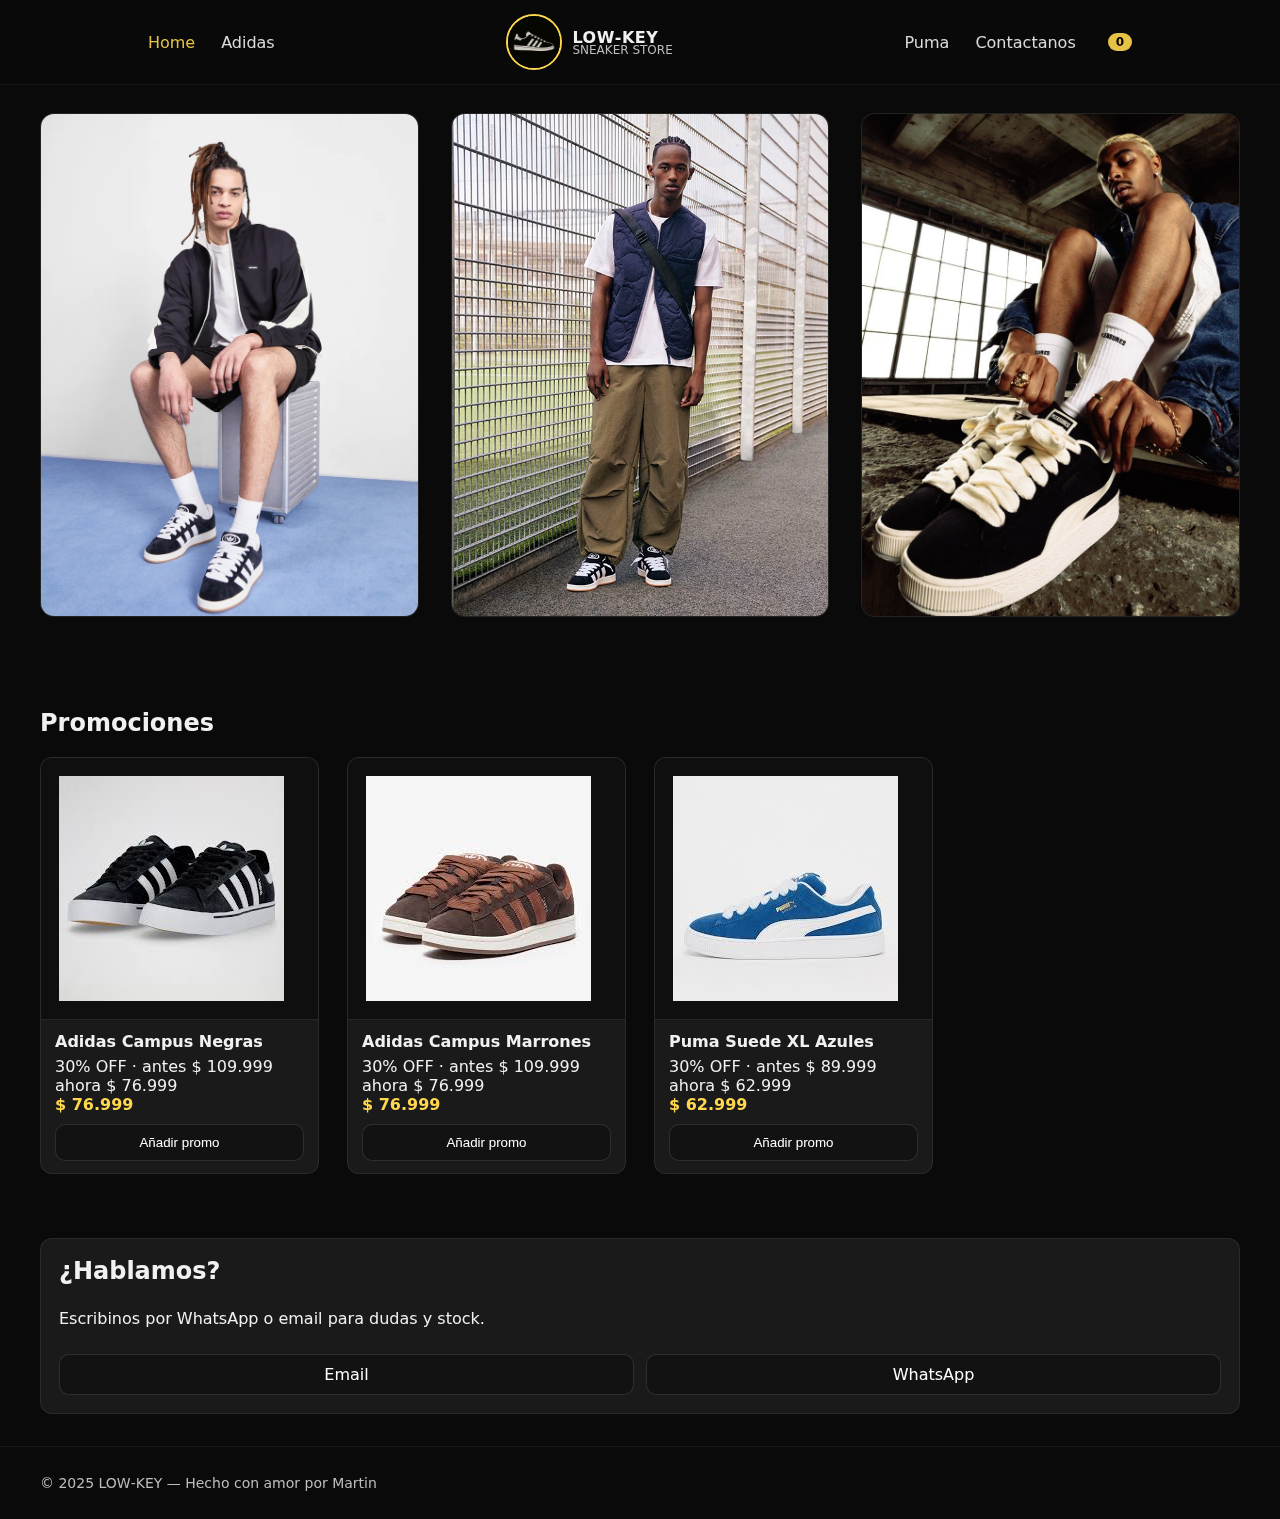
<file: index.html>
<!DOCTYPE html>
<html lang="es" data-page="home">
<head>
  <meta charset="UTF-8" />
  <meta name="viewport" content="width=device-width, initial-scale=1" />
  <title>LOW‑KEY | Sneaker Store</title>
  <link rel="stylesheet" href="styles.css" />
</head>
<body>
<header>
  <div class="container navbar">
    <nav>
      <a href="index.html" data-match="home">Home</a>
      <a href="adidas.html" data-match="adidas">Adidas</a>
    </nav>
    <a class="brand" href="index.html" aria-label="LOW‑KEY Inicio">
      <img src="images/logozapa.png" alt="Low‑Key Logo"/>
      <div>
        <div class="title">LOW‑KEY</div>
        <div class="subtitle">SNEAKER STORE</div>
      </div>
    </a>
    <nav>
      <a href="puma.html" data-match="puma">Puma</a>
      <a href="contacto.html" data-match="contacto">Contactanos</a>
      <a href="cart.html" class="badge cart-btn" aria-label="items en carrito" data-cart-badge>0</a>
    </nav>
  </div>
</header>

<main class="container">
  <section class="hero-grid">
    <a class="card-img" href="adidas.html" title="Ver Adidas">
      <img src="images/home1.jpg" alt="Streetwear chico" />
    </a>
    <a class="card-img" href="adidas.html#campus" title="Adidas Campus">
      <img src="images/campusmod1.avif" alt="Adidas detalle" />
    </a>
    <a class="card-img" href="puma.html" title="Ver Puma">
      <img src="images/home3.jpg" alt="Modelo con outfit" />
    </a>
  </section>

  <!-- Sección de promociones -->
  <section class="section" id="promos">
    <h2>Promociones</h2>
    <div class="grid" data-promos></div>
  </section>

  <section id="contacto" class="section">
    <div class="product" style="padding:18px">
      <h2 style="margin:0 0 8px">¿Hablamos?</h2>
      <p class="muted">Escribinos por WhatsApp o email para dudas y stock.</p>
      <div class="actions">
        <a class="btn" href="mailto:ventas@lowkey.store">Email</a>
        <a class="btn" href="https://wa.me/5491112345678" target="_blank" rel="noopener">WhatsApp</a>
      </div>
    </div>
  </section>
</main>

<footer class="footer">
  <div class="container">© 2025 LOW‑KEY — Hecho con amor por Martin</div>
</footer>

<div class="toast"></div>

  <script src="script.js"></script>
</body>
</html>
</file>
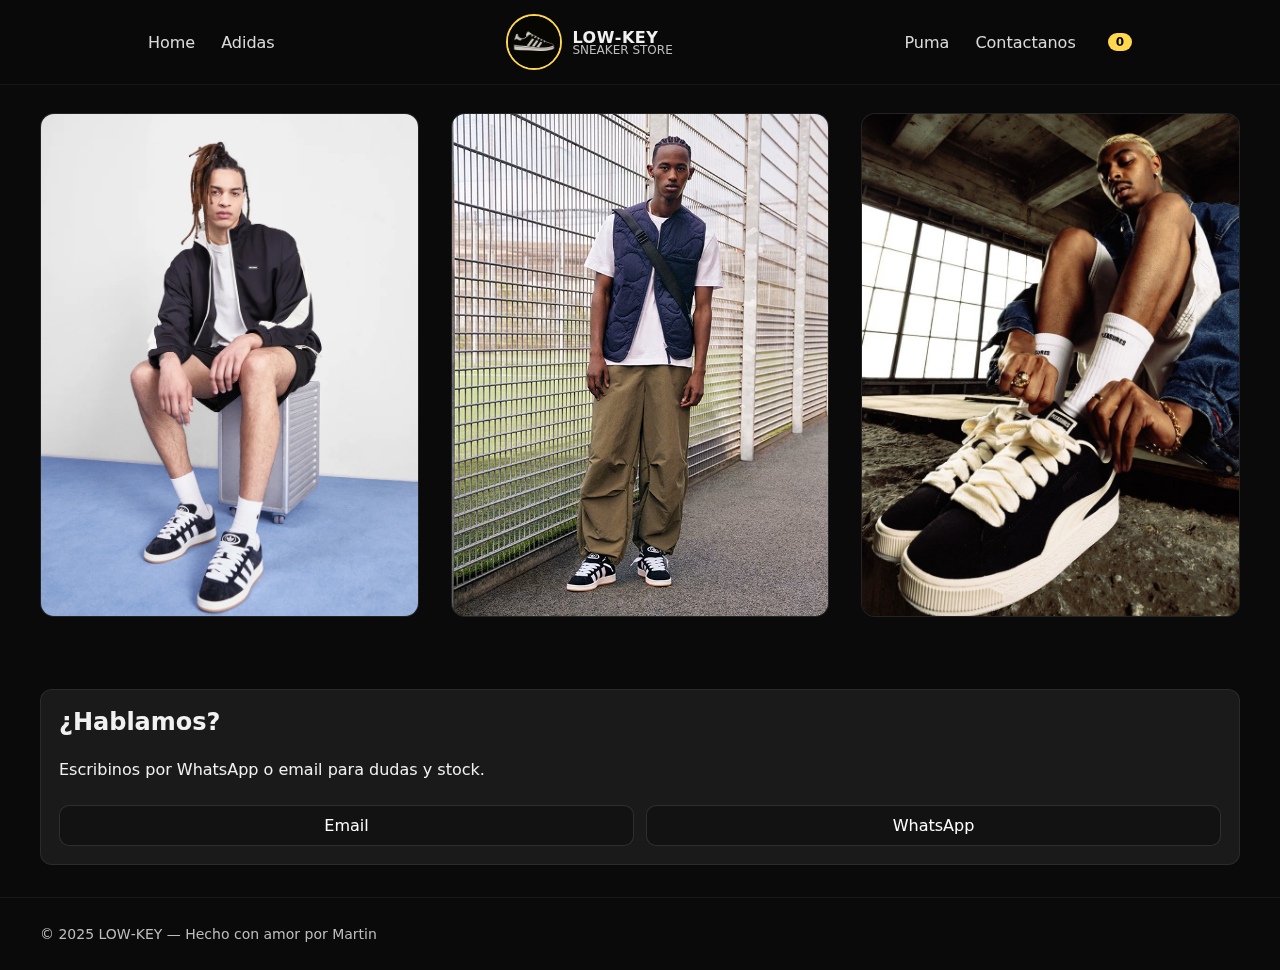
<file: Lowkey_LocalComercial/index.html>
<!DOCTYPE html>
<html lang="es" data-page="home">
<head>
  <meta charset="UTF-8" />
  <meta name="viewport" content="width=device-width, initial-scale=1" />
  <title>LOW‑KEY | Sneaker Store</title>
  <link rel="stylesheet" href="styles.css" />
</head>
<body>
<header>
  <div class="container navbar">
    <nav>
      <a href="index.html" data-match="home">Home</a>
      <a href="adidas.html" data-match="adidas">Adidas</a>
    </nav>
    <a class="brand" href="index.html" aria-label="LOW‑KEY Inicio">
      <img src="images/logozapa.png" alt="Low‑Key Logo"/>
      <div>
        <div class="title">LOW‑KEY</div>
        <div class="subtitle">SNEAKER STORE</div>
      </div>
    </a>
    <nav>
      <a href="puma.html" data-match="puma">Puma</a>
      <a href="contacto.html" data-match="contacto">Contactanos</a>
      <span class="badge" aria-label="items en carrito" data-cart-badge>0</span>
    </nav>
  </div>
</header>

<main class="container">
  <section class="hero-grid">
    <a class="card-img" href="adidas.html" title="Ver Adidas">
      <img src="images/home1.jpg" alt="Streetwear chico" />
    </a>
    <a class="card-img" href="adidas.html#campus" title="Adidas Campus">
      <img src="images/campusmod1.avif" alt="Adidas detalle" />
    </a>
    <a class="card-img" href="puma.html" title="Ver Puma">
      <img src="images/home3.jpg" alt="Modelo con outfit" />
    </a>
  </section>

  <section id="contacto" class="section">
    <div class="product" style="padding:18px">
      <h2 style="margin:0 0 8px">¿Hablamos?</h2>
      <p class="muted">Escribinos por WhatsApp o email para dudas y stock.</p>
      <div class="actions">
        <a class="btn" href="mailto:ventas@lowkey.store">Email</a>
        <a class="btn" href="https://wa.me/5491112345678" target="_blank" rel="noopener">WhatsApp</a>
      </div>
    </div>
  </section>
</main>

<footer class="footer">
  <div class="container">© 2025 LOW‑KEY — Hecho con amor por Martin</div>
</footer>

<div class="toast"></div>

</body>
</html>
</file>
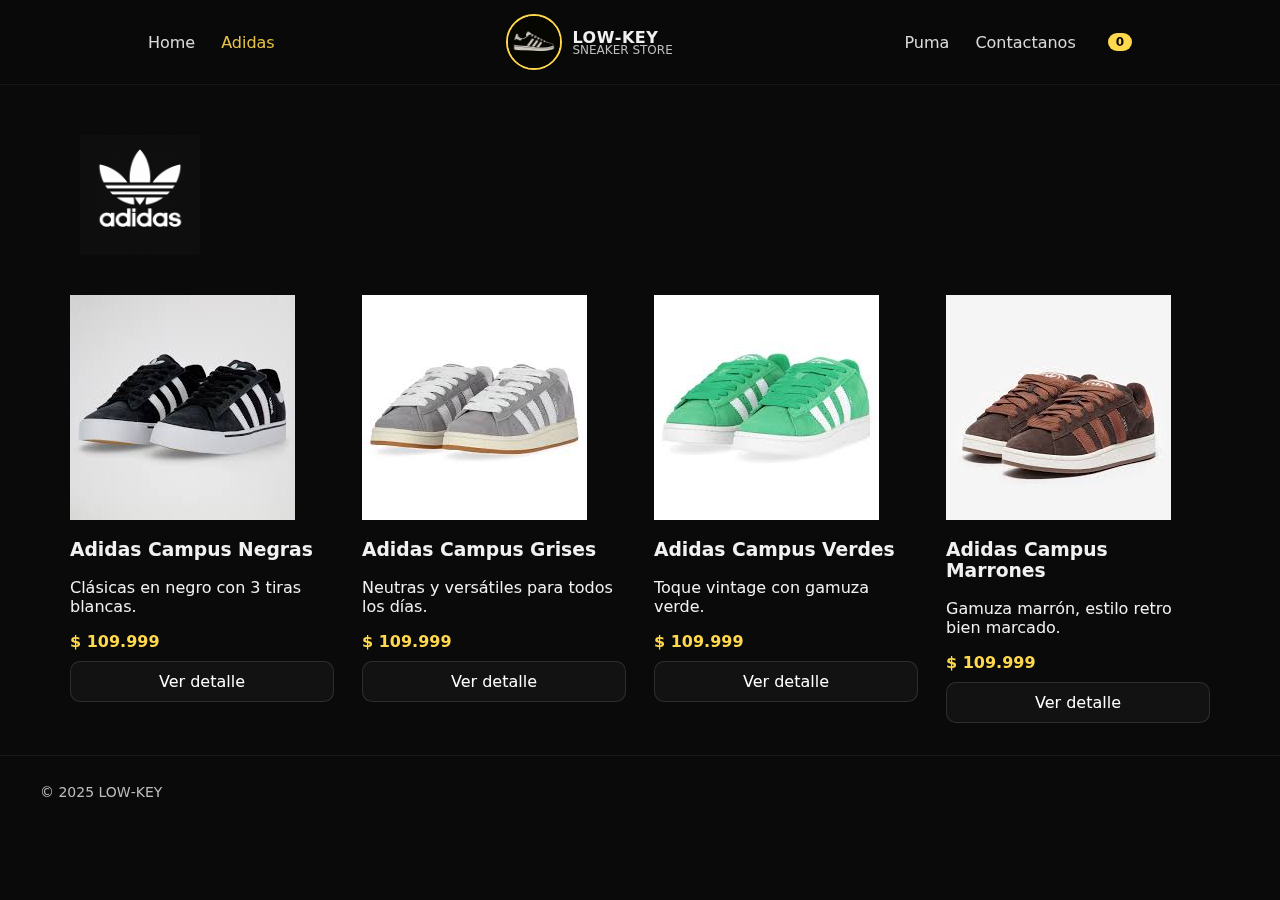
<file: adidas.html>
<!DOCTYPE html>
<html lang="es" data-page="adidas">
<head>
  <meta charset="UTF-8" />
  <meta name="viewport" content="width=device-width, initial-scale=1" />
  <title>Adidas | LOW‑KEY</title>
  <link rel="stylesheet" href="styles.css" />
</head>
<body>
<header>
  <div class="container navbar">
    <nav>
      <a href="index.html" data-match="home">Home</a>
      <a href="adidas.html" data-match="adidas">Adidas</a>
    </nav>
    <a class="brand" href="index.html">
      <img src="images/logozapa.png" alt="Low‑Key Logo"/>
      <div>
        <div class="title">LOW‑KEY</div>
        <div class="subtitle">SNEAKER STORE</div>
      </div>
    </a>
    <nav>
      <a href="puma.html" data-match="puma">Puma</a>
      <a href="contacto.html" data-match="contacto">Contactanos</a>
      <span class="badge" data-cart-badge>0</span>
    </nav>
  </div>
</header>

<main class="container section" id="campus">
  <h1 style="margin:0 0 18px"></h1> <img class="Logo" src="images/adidas logo a9a9a9a.png" alt="logo adidas"></h1>
  <div class="grid">
  
  </div>
  <main class="container">
  <div class="grid">
    <article class="card">
      <img src="images/campusNegras.jpeg" alt="Adidas Campus Negras" class="thumb">
      <div class="card-body">
        <h3 class="title">Adidas Campus Negras</h3>
        <p class="muted">Clásicas en negro con 3 tiras blancas.</p>
        <div class="price">$ 109.999</div>
        <div class="actions">
          <a class="btn"
            href="product.html?brand=Adidas&name=Adidas%20Campus%20Negras&price=109999&img=images/campusNegras.jpeg&color=Negro">
            Ver detalle
          </a>
        </div>
      </div>
    </article>

    <article class="card">
      <img src="images/campusGrises.jpeg" alt="Adidas Campus Grises" class="thumb">
      <div class="card-body">
        <h3 class="title">Adidas Campus Grises</h3>
        <p class="muted">Neutras y versátiles para todos los días.</p>
        <div class="price">$ 109.999</div>
        <div class="actions">
          <a class="btn"
            href="product.html?brand=Adidas&name=Adidas%20Campus%20Grises&price=109999&img=images/campusGrises.jpeg&color=Gris">
                Ver detalle
          </a>
        </div>
      </div>
    </article>

    <article class="card">
      <img src="images/campusVerdes.jpeg" alt="Adidas Campus Verdes" class="thumb">
      <div class="card-body">
        <h3 class="title">Adidas Campus Verdes</h3>
        <p class="muted">Toque vintage con gamuza verde.</p>
        <div class="price">$ 109.999</div>
        <div class="actions">
         <a class="btn"
            href="product.html?brand=Adidas&name=Adidas%20Campus%20Verdes&price=109999&img=images/campusVerdes.jpeg&color=Verde">
              Ver detalle
        </a>
        </div>
      </div>
    </article>

    <article class="card">
      <img src="images/campusMarrones.jpeg" alt="Adidas Campus Marrones" class="thumb">
      <div class="card-body">
        <h3 class="title">Adidas Campus Marrones</h3>
        <p class="muted">Gamuza marrón, estilo retro bien marcado.</p>
        <div class="price">$ 109.999</div>
        <div class="actions">
          <a class="btn"
              href="product.html?brand=Adidas&name=Adidas%20Campus%20Marrones&price=109999&img=images/campusMarrones.jpeg&color=Marrón">
              Ver detalle
          </a>
        </div>
      </div>
    </article>
  </div>
</main>
</main>

<footer class="footer"><div class="container">© 2025 LOW‑KEY</div></footer>
<div class="toast"></div>

<script src="script.js"></script>
</body>
</html>
</file>
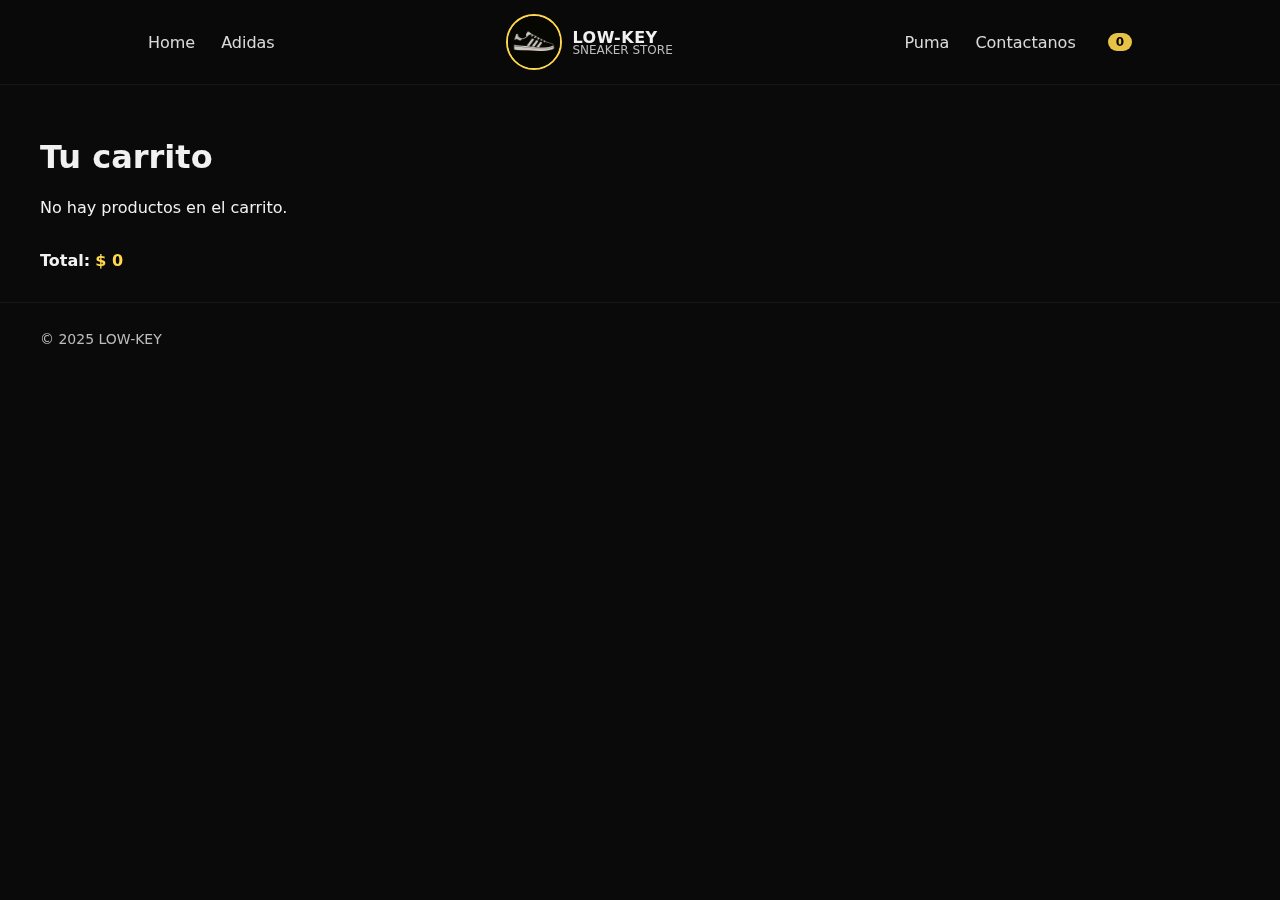
<file: cart.html>
<!DOCTYPE html>
<html lang="es" data-page="cart">
<head>
  <meta charset="UTF-8" />
  <meta name="viewport" content="width=device-width, initial-scale=1" />
  <title>Carrito | LOW-KEY</title>
  <link rel="stylesheet" href="styles.css" />
</head>
<body>
<header>
  <div class="container navbar">
    <nav>
      <a href="index.html" data-match="home">Home</a>
      <a href="adidas.html" data-match="adidas">Adidas</a>
    </nav>
    <a class="brand" href="index.html">
      <img src="images/logozapa.png" alt="Low-Key Logo"/>
      <div>
        <div class="title">LOW-KEY</div>
        <div class="subtitle">SNEAKER STORE</div>
      </div>
    </a>
    <nav>
      <a href="puma.html" data-match="puma">Puma</a>
      <a href="contacto.html" data-match="contacto">Contactanos</a>
      <a href="cart.html" class="badge cart-btn" aria-label="items en carrito" data-cart-badge>0</a>
    </nav>
  </div>
</header>

<main class="container section">
  <h1>Tu carrito</h1>
  <p class="muted" data-cart-empty>No hay productos en el carrito.</p>

  <div class="grid" data-cart-list></div>

  <div style="margin-top:18px;">
    <strong>Total:</strong>
    <span class="price" data-cart-total>$ 0</span>
  </div>
</main>

<footer class="footer"><div class="container">© 2025 LOW-KEY</div></footer>
<div class="toast"></div>
<script src="script.js"></script>
</body>
</html>
</file>
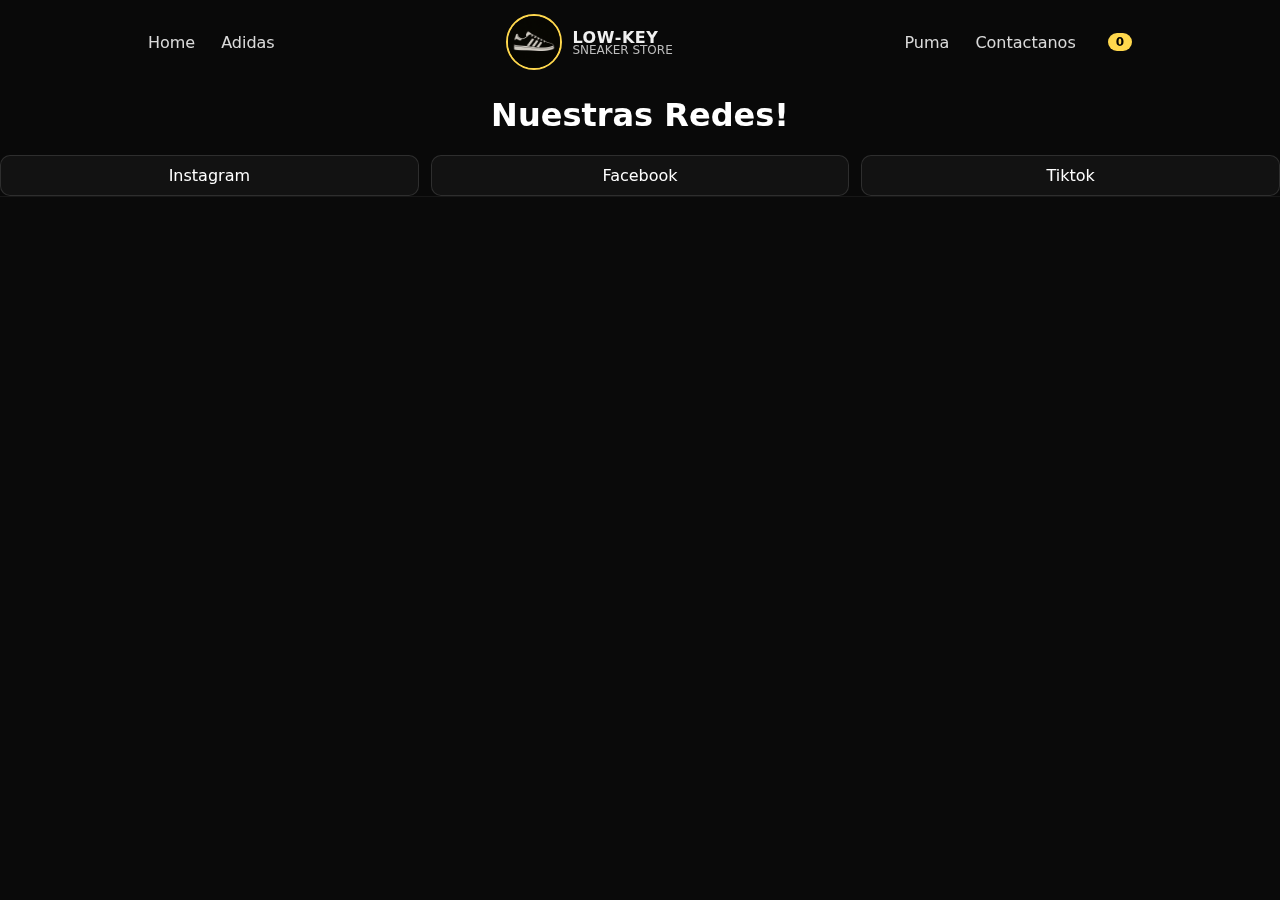
<file: contacto.html>
<!DOCTYPE html>
<html lang="es" data-page="home">
<head>
  <meta charset="UTF-8" />
  <meta name="viewport" content="width=device-width, initial-scale=1" />
  <title>LOW‑KEY | Sneaker Store</title>
  <link rel="stylesheet" href="styles.css" />
</head>
<body>
<header>
  <div class="container navbar">
    <nav>
      <a href="index.html" data-match="home">Home</a>
      <a href="adidas.html" data-match="adidas">Adidas</a>
    </nav>
    <a class="brand" href="index.html" aria-label="LOW‑KEY Inicio">
      <img src="images/logozapa.png" alt="Low‑Key Logo"/>
      <div>
        <div class="title">LOW‑KEY</div>
        <div class="subtitle">SNEAKER STORE</div>
      </div>
    </a>
    <nav>
      <a href="puma.html" data-match="puma">Puma</a>
      <a href="contacto.html" data-match="contacto">Contactanos</a>
      <span class="badge" aria-label="items en carrito" data-cart-badge>0</span>
    </nav>
  </div>
  <main>
    <h1 class="contact"> Nuestras Redes! </h1>
    <div class="actions">
      <a class="btn" href="https://www.instagram.com/lowkey.store/" target="_blank" rel="noopener">Instagram</a>
      <a class="btn" href="https://www.facebook.com/lowkeystore" target="_blank" rel="noopener">Facebook</a>
      <a class="btn" href="https://www.tiktok.com/lowkeySneakerStore/"target="_blank" rel="noopener">Tiktok</a>
  </main>
</header>
</file>
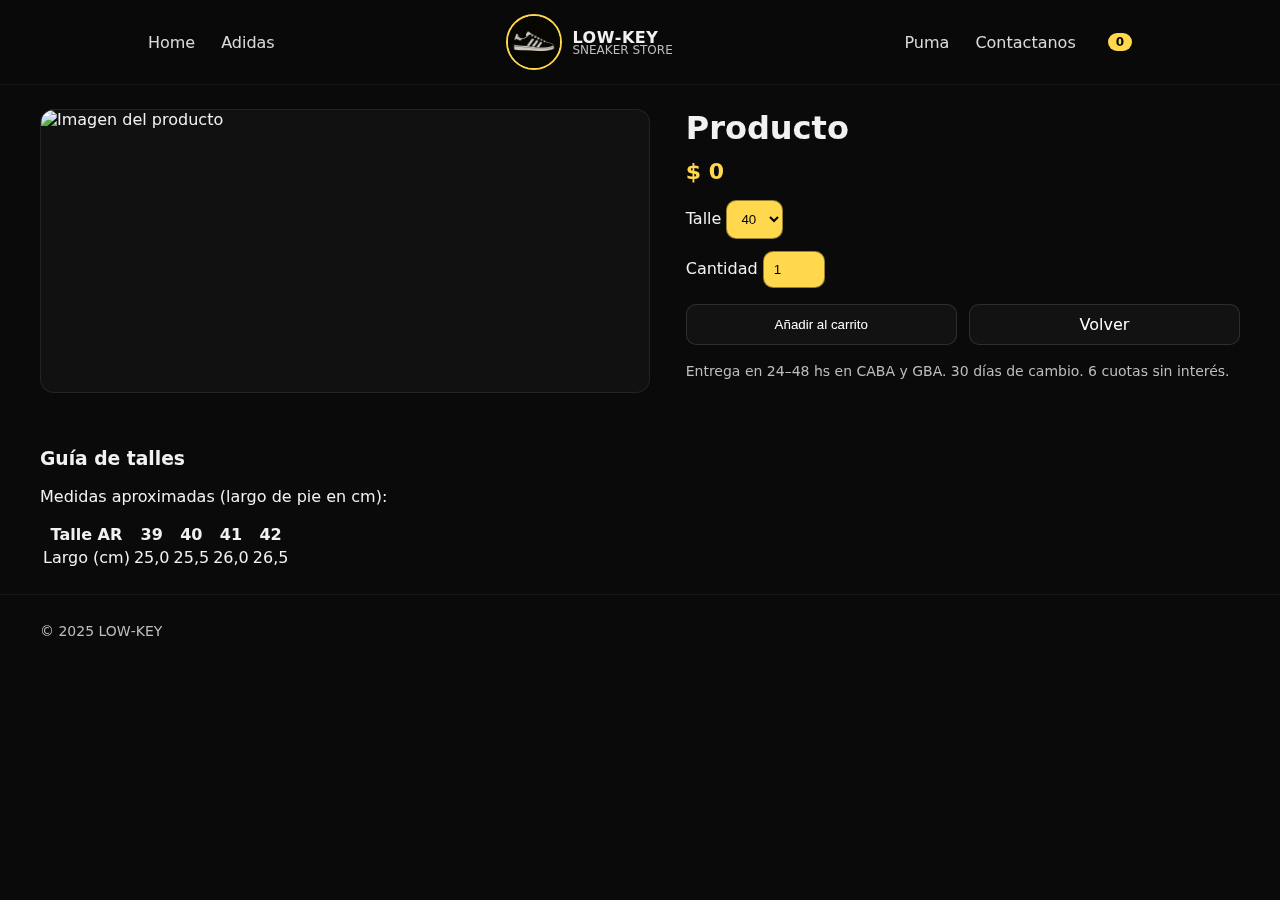
<file: product.html>
<!DOCTYPE html>
<html lang="es" data-page="product">
<head>
  <meta charset="UTF-8" />
  <meta name="viewport" content="width=device-width, initial-scale=1" />
  <title>Detalle | LOW‑KEY</title>
  <link rel="stylesheet" href="styles.css" />
</head>
<body>
<header>
  <div class="container navbar">
    <nav>
      <a href="index.html" data-match="home">Home</a>
      <a href="adidas.html" data-match="adidas">Adidas</a>
    </nav>
    <a class="brand" href="index.html">
      <img src="images/logozapa.png" alt="Low‑Key Logo"/>
      <div>
        <div class="title">LOW‑KEY</div>
        <div class="subtitle">SNEAKER STORE</div>
      </div>
    </a>
    <nav>
      <a href="puma.html" data-match="puma">Puma</a>
      <a href="contacto.html" data-match="contacto">Contactanos</a>
      <span class="badge" data-cart-badge>0</span>
    </nav>
  </div>
</header>

<main class="container section product-page">
  <div class="product-gallery">
    <img data-p-img alt="Imagen del producto"/>
  </div>
  <div class="product-info">
    <div class="brand-tag" data-p-brand>Marca</div>
    <h1 data-p-name>Producto</h1>
    <div style="margin-bottom:12px" data-p-color></div>
    <div class="price" style="font-size:22px" data-p-price>$0</div>

    <div class="opts">
      <label>Talle
        <select class="select" data-size>
          <option>39</option><option selected>40</option><option>41</option><option>42</option>
        </select>
      </label>
      <label>Cantidad
        <input class="qty" type="number" min="1" max="5" step="1" value="1" data-qty />
      </label>
    </div>

    <div class="actions">
      <button class="btn" data-add>Añadir al carrito</button>
      <a class="btn" href="javascript:history.back()">Volver</a>
    </div>

    <div style="margin-top:18px;color:var(--muted);font-size:14px">
      <p>Entrega en 24–48 hs en CABA y GBA. 30 días de cambio. 6 cuotas sin interés.</p>
    </div>
  </div>
  <div class="size-guide">
  <h3>Guía de talles</h3>
  <p>Medidas aproximadas (largo de pie en cm):</p>
  <table>
    <thead>
      <tr>
        <th>Talle AR</th>
        <th>39</th>
        <th>40</th>
        <th>41</th>
        <th>42</th>
      </tr>
    </thead>
    <tbody>
      <tr>
        <td>Largo (cm)</td>
        <td>25,0</td>
        <td>25,5</td>
        <td>26,0</td>
        <td>26,5</td>
      </tr>
    </tbody>
  </table>
</div>
</main>

<footer class="footer"><div class="container">© 2025 LOW‑KEY</div></footer>
<div class="toast"></div>
<script src="script.js"></script>
</body>
</html>
</file>
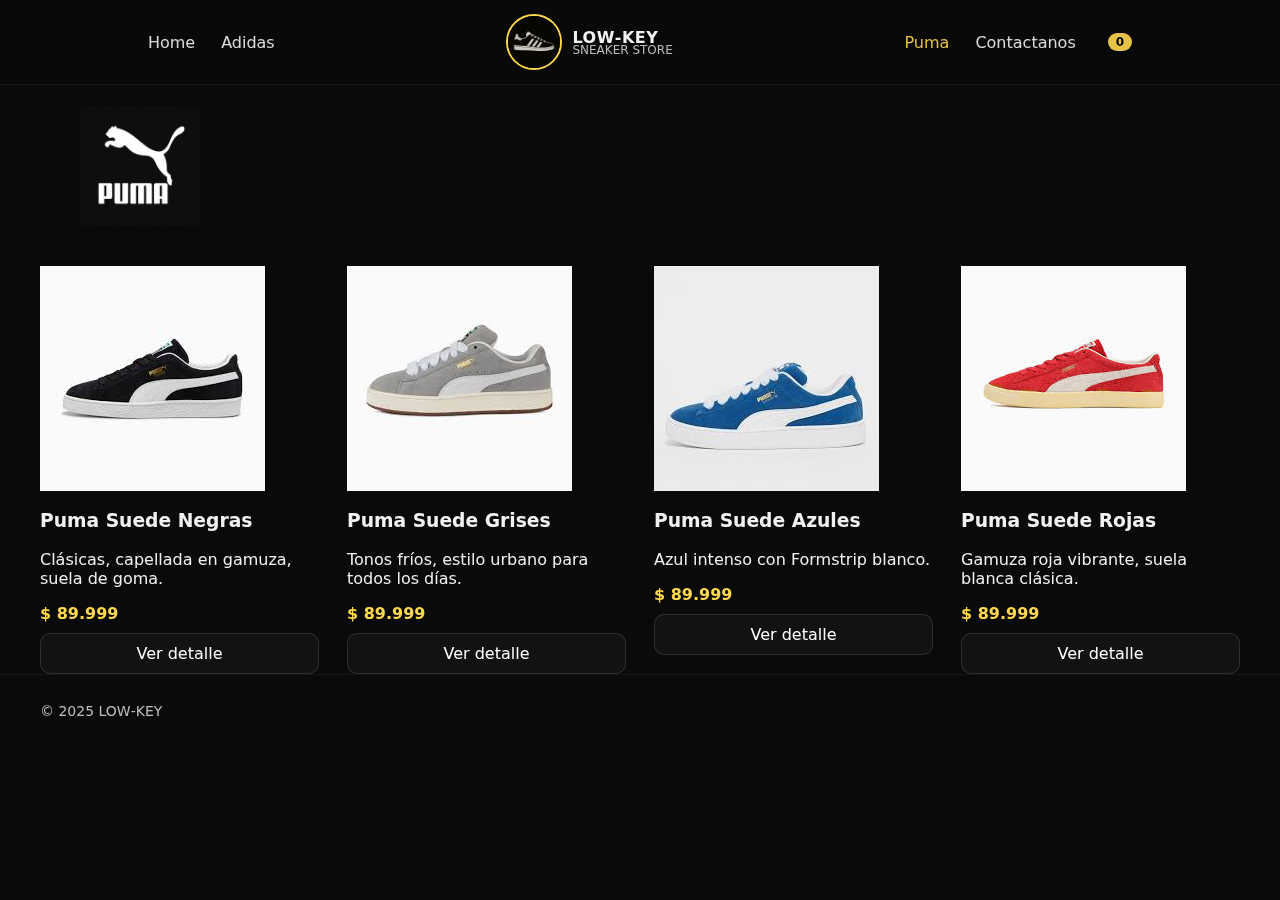
<file: puma.html>
<!DOCTYPE html>
<html lang="es" data-page="puma">
<head>
  <meta charset="UTF-8" />
  <meta name="viewport" content="width=device-width, initial-scale=1" />
  <title>Puma Suede XL | LOW‑KEY</title>
  <link rel="stylesheet" href="styles.css" />
</head>
<body>
<header>
  <div class="container navbar">
    <nav>
      <a href="index.html" data-match="home">Home</a>
      <a href="adidas.html" data-match="adidas">Adidas</a>
    </nav>
    <a class="brand" href="index.html">
      <img src="images/logozapa.png" alt="Low‑Key Logo"/>
      <div>
        <div class="title">LOW‑KEY</div>
        <div class="subtitle">SNEAKER STORE</div>
      </div>
    </a>
    <nav>
      <a href="puma.html" data-match="puma">Puma</a>
      <a href="contacto.html" data-match="contacto">Contactanos</a>
      <a href="cart.html" class="badge cart-btn" data-cart-badge>0</a>
    </nav>
  </div>
</header>


<main class="container">
  <h1 class="page-title"></h1> <img class="Logo" src="images/pumq logo a0aa0a0.png" alt="LOGOPUMA"></h1>
  <div class="grid">
    <article class="card">
      <img src="images/xlNegras.jpeg" alt="Puma Suede Negras" class="thumb">
      <div class="card-body">
        <h3 class="title">Puma Suede Negras</h3>
        <p class="muted">Clásicas, capellada en gamuza, suela de goma.</p>
        <div class="price">$ 89.999</div>
        <div class="actions">
          <a class="btn" href="product.html">Ver detalle</a>
        </div>
      </div>
    </article>

    <article class="card">
      <img src="images/xlGrises.jpeg" alt="Puma Suede Grises" class="thumb">
      <div class="card-body">
        <h3 class="title">Puma Suede Grises</h3>
        <p class="muted">Tonos fríos, estilo urbano para todos los días.</p>
        <div class="price">$ 89.999</div>
        <div class="actions">
          <a class="btn" href="product.html">Ver detalle</a>
        </div>
      </div>
    </article>

    <article class="card">
      <img src="images/azulesxl.jpeg" alt="Puma Suede Azules" class="thumb">
      <div class="card-body">
        <h3 class="title">Puma Suede Azules</h3>
        <p class="muted">Azul intenso con Formstrip blanco.</p>
        <div class="price">$ 89.999</div>
        <div class="actions">
          <a class="btn" href="product.html">Ver detalle</a>
        </div>
      </div>
    </article>

    <article class="card">
      <img src="images/xlRojas.jpeg" alt="Puma Suede Rojas" class="thumb">
      <div class="card-body">
        <h3 class="title">Puma Suede Rojas</h3>
        <p class="muted">Gamuza roja vibrante, suela blanca clásica.</p>
        <div class="price">$ 89.999</div>
        <div class="actions">
          <a class="btn" href="product.html">Ver detalle</a>
        </div>
      </div>
    </article>
  </div>
</main>


<footer class="footer"><div class="container">© 2025 LOW‑KEY</div></footer>
<div class="toast"></div>


<script src="script.js"></script>
</body>
</html>
</file>
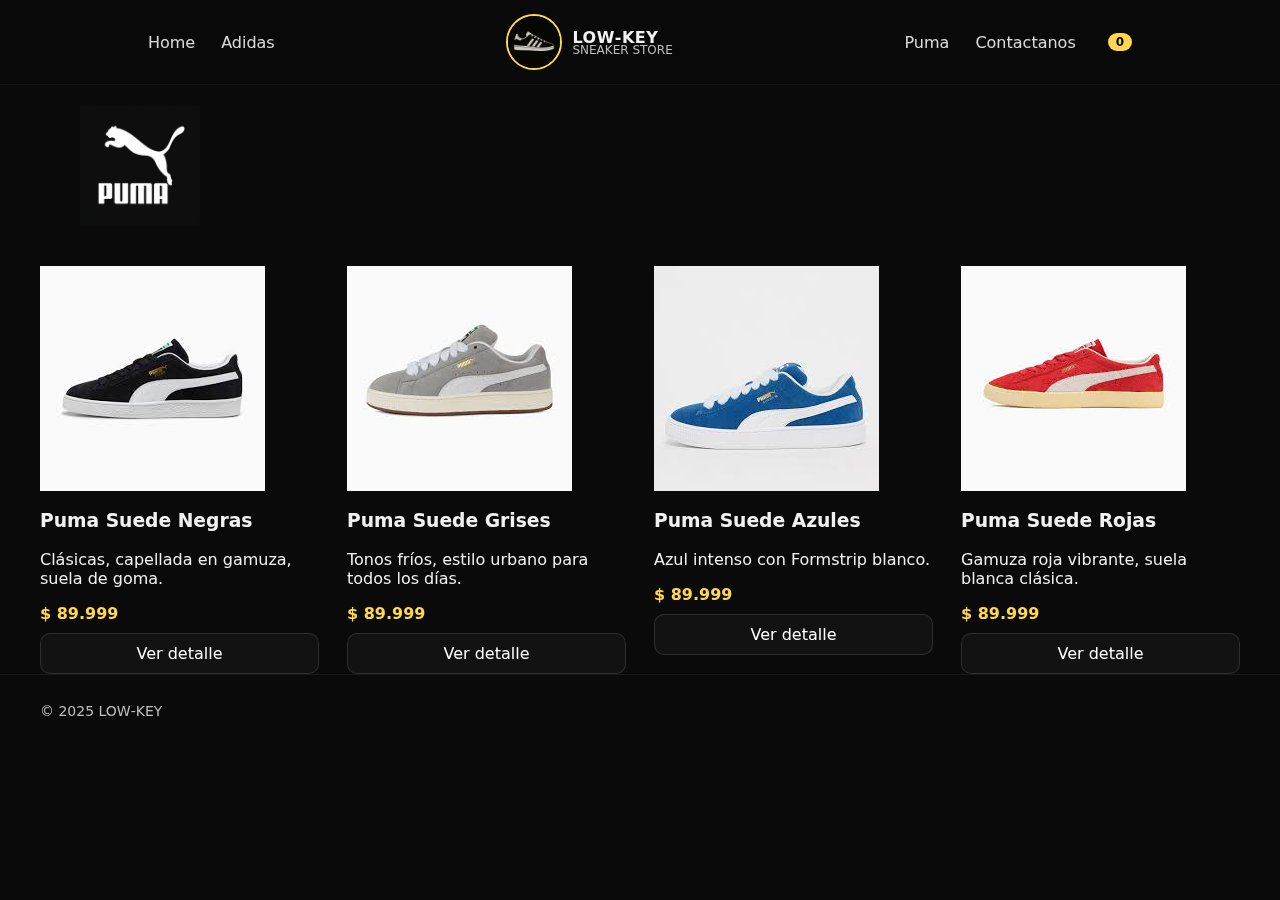
<file: Lowkey_LocalComercial/puma.html>
<!DOCTYPE html>
<html lang="es" data-page="puma">
<head>
  <meta charset="UTF-8" />
  <meta name="viewport" content="width=device-width, initial-scale=1" />
  <title>Puma Suede XL | LOW‑KEY</title>
  <link rel="stylesheet" href="styles.css" />
</head>
<body>
<header>
  <div class="container navbar">
    <nav>
      <a href="index.html" data-match="home">Home</a>
      <a href="adidas.html" data-match="adidas">Adidas</a>
    </nav>
    <a class="brand" href="index.html">
      <img src="images/logozapa.png" alt="Low‑Key Logo"/>
      <div>
        <div class="title">LOW‑KEY</div>
        <div class="subtitle">SNEAKER STORE</div>
      </div>
    </a>
    <nav>
      <a href="puma.html" data-match="puma">Puma</a>
      <a href="contacto.html" data-match="contacto">Contactanos</a>
      <span class="badge" data-cart-badge>0</span>
    </nav>
  </div>
</header>


<main class="container">
  <h1 class="page-title"></h1> <img class="Logo" src="images/pumq logo a0aa0a0.png" alt="LOGOPUMA"></h1>
  <div class="grid">
    <article class="card">
      <img src="images/xlNegras.jpeg" alt="Puma Suede Negras" class="thumb">
      <div class="card-body">
        <h3 class="title">Puma Suede Negras</h3>
        <p class="muted">Clásicas, capellada en gamuza, suela de goma.</p>
        <div class="price">$ 89.999</div>
        <div class="actions">
          <a class="btn" href="product.html">Ver detalle</a>
        </div>
      </div>
    </article>

    <article class="card">
      <img src="images/xlGrises.jpeg" alt="Puma Suede Grises" class="thumb">
      <div class="card-body">
        <h3 class="title">Puma Suede Grises</h3>
        <p class="muted">Tonos fríos, estilo urbano para todos los días.</p>
        <div class="price">$ 89.999</div>
        <div class="actions">
          <a class="btn" href="product.html">Ver detalle</a>
        </div>
      </div>
    </article>

    <article class="card">
      <img src="images/azulesxl.jpeg" alt="Puma Suede Azules" class="thumb">
      <div class="card-body">
        <h3 class="title">Puma Suede Azules</h3>
        <p class="muted">Azul intenso con Formstrip blanco.</p>
        <div class="price">$ 89.999</div>
        <div class="actions">
          <a class="btn" href="product.html">Ver detalle</a>
        </div>
      </div>
    </article>

    <article class="card">
      <img src="images/xlRojas.jpeg" alt="Puma Suede Rojas" class="thumb">
      <div class="card-body">
        <h3 class="title">Puma Suede Rojas</h3>
        <p class="muted">Gamuza roja vibrante, suela blanca clásica.</p>
        <div class="price">$ 89.999</div>
        <div class="actions">
          <a class="btn" href="product.html">Ver detalle</a>
        </div>
      </div>
    </article>
  </div>
</main>


<footer class="footer"><div class="container">© 2025 LOW‑KEY</div></footer>
<div class="toast"></div>


</body>
</html>
</file>
<file: styles.css>
:root{
  --bg:#0a0a0a;
  --card:#1a1a1a;
  --text:#f1f1f1;
  --muted:#bdbdbd;
  --accent:#ffd84d;
}
*{box-sizing:border-box}
html,body{margin:0;padding:0;background:var(--bg);color:var(--text);font-family:Inter,system-ui,-apple-system,Segoe UI,Roboto,Arial,sans-serif}
a{color:inherit;text-decoration:none}
img{max-width:100%;display:block}

.container{width:95%;max-width:1200px;margin:0 auto}

header{
  position:sticky;top:0;z-index:50;
  backdrop-filter:saturate(140%) blur(6px);
  background:rgba(10,10,10,.75);
  border-bottom:1px solid rgba(255,255,255,.06);
}
.navbar{display:flex;align-items:center;justify-content:space-between;gap:16px;padding:14px 0}
.brand{display:flex;align-items:center;gap:10px;margin:auto}
.brand img{width:56px;height:56px;border-radius:999px;border:2px solid var(--accent);object-fit:cover;background:#111}
.brand .title{font-weight:800;letter-spacing:.5px}
.brand .subtitle{font-size:12px;color:var(--muted);margin-top:-4px}

nav{display:flex;align-items:center;gap:26px;margin:0 auto}
nav a{opacity:.9}
nav a.active, nav a:hover{color:var(--accent)}

.badge{
  background:var(--accent);color:#000;font-weight:700;border-radius:999px;
  padding:2px 8px;font-size:12px;margin-left:6px
}

.hero-grid{
  display:grid;grid-template-columns:repeat(3,1fr);gap:32px;align-items:start;
  padding:28px 0 40px;
}
.card-img{border-radius:14px;overflow:hidden;border:1px solid rgba(255,255,255,.08);background:#111}
.card-img img{aspect-ratio:3/4;object-fit:cover;transition:transform .35s ease}
.card-img:hover img{transform:scale(1.04)}

.section{padding:32px 0}
.grid{display:grid;grid-template-columns:repeat(4,1fr);gap:28px}
.product{
  background:var(--card);border:1px solid rgba(255,255,255,.08);
  border-radius:12px;overflow:hidden;display:flex;flex-direction:column
}
.product .pimg{padding:18px;background:#0f0f0f}
.product .meta{padding:12px 14px;border-top:1px solid rgba(255,255,255,.06)}
.product .name{font-weight:600;margin-bottom:6px}
.price{color:var(--accent);font-weight:700}
.btn{display:inline-flex;align-items:center;justify-content:center;
     padding:10px 14px;border-radius:10px;border:1px solid rgba(255,255,255,.12);
     background:#121212;color:#fff;cursor:pointer;transition:transform .08s ease, background .2s}
.btn:hover{background:#181818}
.btn:active{transform:translateY(1px)}

.footer{border-top:1px solid rgba(255,255,255,.06);padding:28px 0;color:var(--muted);font-size:14px}

.toast{
  position:fixed;left:50%;transform:translateX(-50%);bottom:18px;
  background:#111;border:1px solid rgba(255,255,255,.12);
  padding:10px 14px;border-radius:10px;box-shadow:0 8px 24px rgba(0,0,0,.35);
  display:none;z-index:60
}

.product-page{display:grid;grid-template-columns:1.1fr 1fr;gap:36px;padding:24px 0}
.product-gallery{border:1px solid rgba(255,255,255,.08);border-radius:14px;overflow:hidden;background:#111}
.product-gallery img{width:100%;object-fit:cover}
.product-info h1{margin:0 0 6px}
.product-info .brand-tag{color:var(--muted)}
.opts{display:grid;gap:12px;margin:16px 0}
.select, .qty{background:var(--accent);color:#000;border:1px solid rgba(0,0,0,.4);border-radius:10px;padding:10px}
.actions{display:flex;gap:12px;flex-wrap:wrap;margin-top:10px}
.contact{display:flex;flex-direction:column;gap:12px;margin-top:12px; color: white; text-align: center; }
.actions .btn{flex:1;min-width:120px; display :flex; align-items: center; justify-content: center; gap: 8px;}

.Logo{
  display: flex;
  width: 120px;
  margin-left: 40px;
  padding-bottom: 40px;
  ;
}

@media (max-width: 980px){
  .grid{grid-template-columns:repeat(2,1fr)}
  .hero-grid{grid-template-columns:1fr;gap:18px}
  .product-page{grid-template-columns:1fr}
}

@media (max-width: 520px){
  nav{gap:14px}
  .grid{grid-template-columns:1fr}
  .brand .title{font-size:18px}
}

/* === Carrito visible === */
.cart-item{
  background: var(--card);
  border:1px solid rgba(255,255,255,.08);
  border-radius:12px;
  padding:12px 14px;
  display:flex;
  flex-direction:column;
  gap:4px;
  margin-bottom:12px;
}

.cart-item .line-top{
  display:flex;
  justify-content:space-between;
  align-items:center;
}

.cart-item .muted{
  font-size:13px;
}

.cart-item .actions{
  margin-top:8px;
}

.cart-item .btn-remove{
  background:#ff3b3b;
  border-color:#ff3b3b;
}

/* Botón de carrito usando el badge */
.cart-btn{
  display:inline-flex;
  justify-content:center;
  align-items:center;
  text-decoration:none;
  cursor:pointer;
}

.cart-btn:hover{
  transform:scale(1.08);
  transition:.15s ease;
}
</file>
<file: Lowkey_LocalComercial/styles.css>
:root{
  --bg:#0a0a0a;
  --card:#1a1a1a;
  --text:#f1f1f1;
  --muted:#bdbdbd;
  --accent:#ffd84d;
}
*{box-sizing:border-box}
html,body{margin:0;padding:0;background:var(--bg);color:var(--text);font-family:Inter,system-ui,-apple-system,Segoe UI,Roboto,Arial,sans-serif}
a{color:inherit;text-decoration:none}
img{max-width:100%;display:block}

.container{width:95%;max-width:1200px;margin:0 auto}

header{
  position:sticky;top:0;z-index:50;
  backdrop-filter:saturate(140%) blur(6px);
  background:rgba(10,10,10,.75);
  border-bottom:1px solid rgba(255,255,255,.06);
}
.navbar{display:flex;align-items:center;justify-content:space-between;gap:16px;padding:14px 0}
.brand{display:flex;align-items:center;gap:10px;margin:auto}
.brand img{width:56px;height:56px;border-radius:999px;border:2px solid var(--accent);object-fit:cover;background:#111}
.brand .title{font-weight:800;letter-spacing:.5px}
.brand .subtitle{font-size:12px;color:var(--muted);margin-top:-4px}

nav{display:flex;align-items:center;gap:26px;margin:0 auto}
nav a{opacity:.9}
nav a.active, nav a:hover{color:var(--accent)}

.badge{
  background:var(--accent);color:#000;font-weight:700;border-radius:999px;
  padding:2px 8px;font-size:12px;margin-left:6px
}

.hero-grid{
  display:grid;grid-template-columns:repeat(3,1fr);gap:32px;align-items:start;
  padding:28px 0 40px;
}
.card-img{border-radius:14px;overflow:hidden;border:1px solid rgba(255,255,255,.08);background:#111}
.card-img img{aspect-ratio:3/4;object-fit:cover;transition:transform .35s ease}
.card-img:hover img{transform:scale(1.04)}

.section{padding:32px 0}
.grid{display:grid;grid-template-columns:repeat(4,1fr);gap:28px}
.product{
  background:var(--card);border:1px solid rgba(255,255,255,.08);
  border-radius:12px;overflow:hidden;display:flex;flex-direction:column
}
.product .pimg{padding:18px;background:#0f0f0f}
.product .meta{padding:12px 14px;border-top:1px solid rgba(255,255,255,.06)}
.product .name{font-weight:600;margin-bottom:6px}
.price{color:var(--accent);font-weight:700}
.btn{display:inline-flex;align-items:center;justify-content:center;
     padding:10px 14px;border-radius:10px;border:1px solid rgba(255,255,255,.12);
     background:#121212;color:#fff;cursor:pointer;transition:transform .08s ease, background .2s}
.btn:hover{background:#181818}
.btn:active{transform:translateY(1px)}

.footer{border-top:1px solid rgba(255,255,255,.06);padding:28px 0;color:var(--muted);font-size:14px}

.toast{
  position:fixed;left:50%;transform:translateX(-50%);bottom:18px;
  background:#111;border:1px solid rgba(255,255,255,.12);
  padding:10px 14px;border-radius:10px;box-shadow:0 8px 24px rgba(0,0,0,.35);
  display:none;z-index:60
}

.product-page{display:grid;grid-template-columns:1.1fr 1fr;gap:36px;padding:24px 0}
.product-gallery{border:1px solid rgba(255,255,255,.08);border-radius:14px;overflow:hidden;background:#111}
.product-gallery img{width:100%;object-fit:cover}
.product-info h1{margin:0 0 6px}
.product-info .brand-tag{color:var(--muted)}
.opts{display:grid;gap:12px;margin:16px 0}
.select, .qty{background:#121212;border:1px solid rgba(255,255,255,.12);border-radius:10px;padding:10px}
.actions{display:flex;gap:12px;flex-wrap:wrap;margin-top:10px}
.contact{display:flex;flex-direction:column;gap:12px;margin-top:12px; color: white; text-align: center; }
.actions .btn{flex:1;min-width:120px; display :flex; align-items: center; justify-content: center; gap: 8px;}

.Logo{
  display: flex;
  width: 120px;
  margin-left: 40px;
  padding-bottom: 40px;
  ;
}

@media (max-width: 980px){
  .grid{grid-template-columns:repeat(2,1fr)}
  .hero-grid{grid-template-columns:1fr;gap:18px}
  .product-page{grid-template-columns:1fr}
}

@media (max-width: 520px){
  nav{gap:14px}
  .grid{grid-template-columns:1fr}
  .brand .title{font-size:18px}
}
</file>
